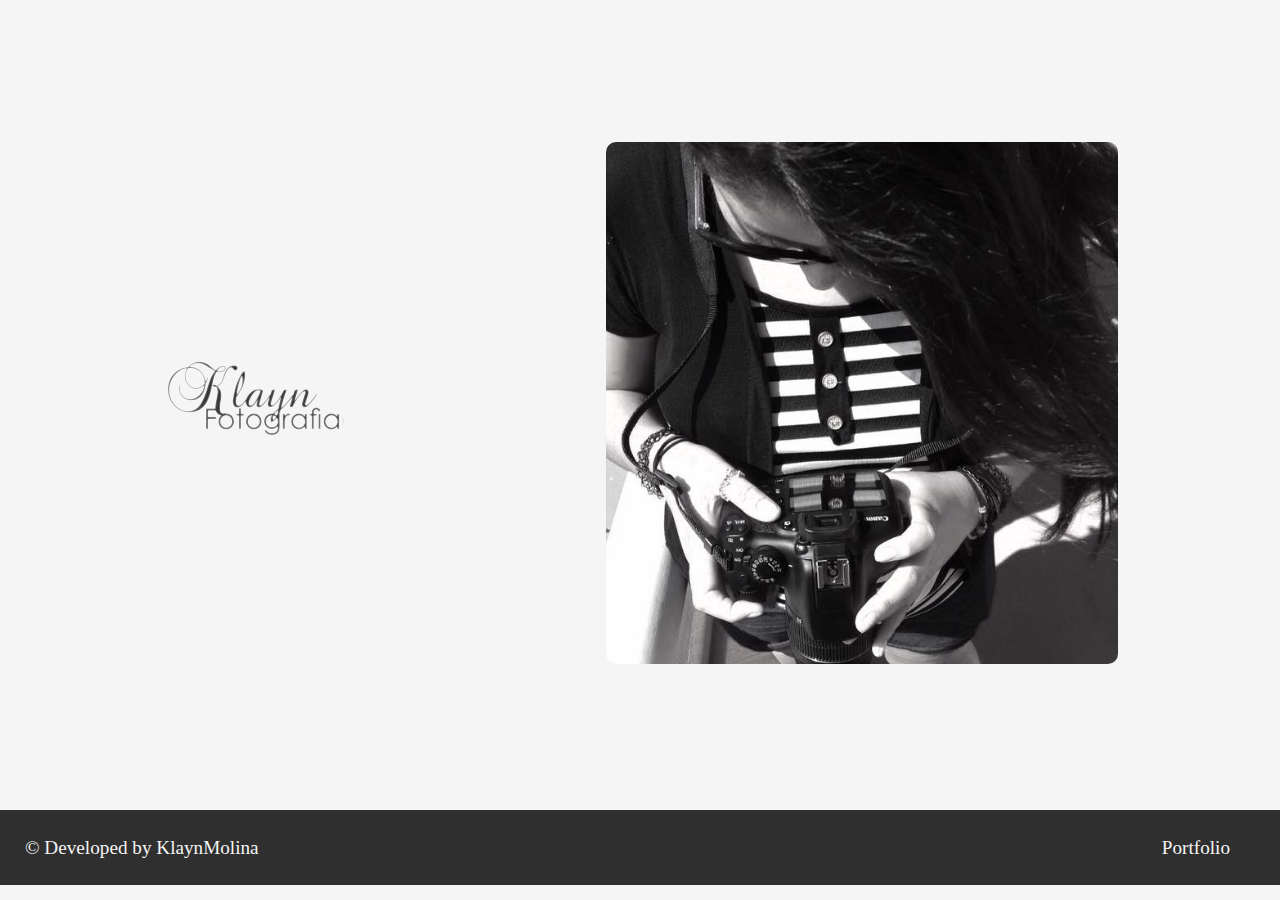
<file: index.html>
<!DOCTYPE html>
<html lang="pt-bt">
    <head>
        <meta charset="UTF-8">
        <meta name="viewport" content="width=device-width, initial-scale=1.0">
        <meta name="author"
            content="KlaynMolina's" />
        <link href="css/style.css" rel="stylesheet" />
        <link href="images/icon.png " rel="icon" />
        <title>Klayn Fotografia</title>
    </head>
    <body id="home">

        <div class="container-home">
            <div class="logo">
                <img id="klaynlogo" src="images/klaynfotografia-nobg.png">
            </div>

            <div class="foto">
                <img src="images/me.jpg">
            </div>
        </div>

        <footer class="footer footer-home">
            <div class="copyright">
                <p>
                    © Developed by
                    <a class="klaynmolina" href="https://klaynmolina.com.br/">KlaynMolina</a>
                </p>
            </div>

            <div class="links">
                <a href="portfolio.html">
                    <button class="link-acesso">Portfolio</button>
                </a>
            </div>
        </footer>

    </body>
</html>
</file>
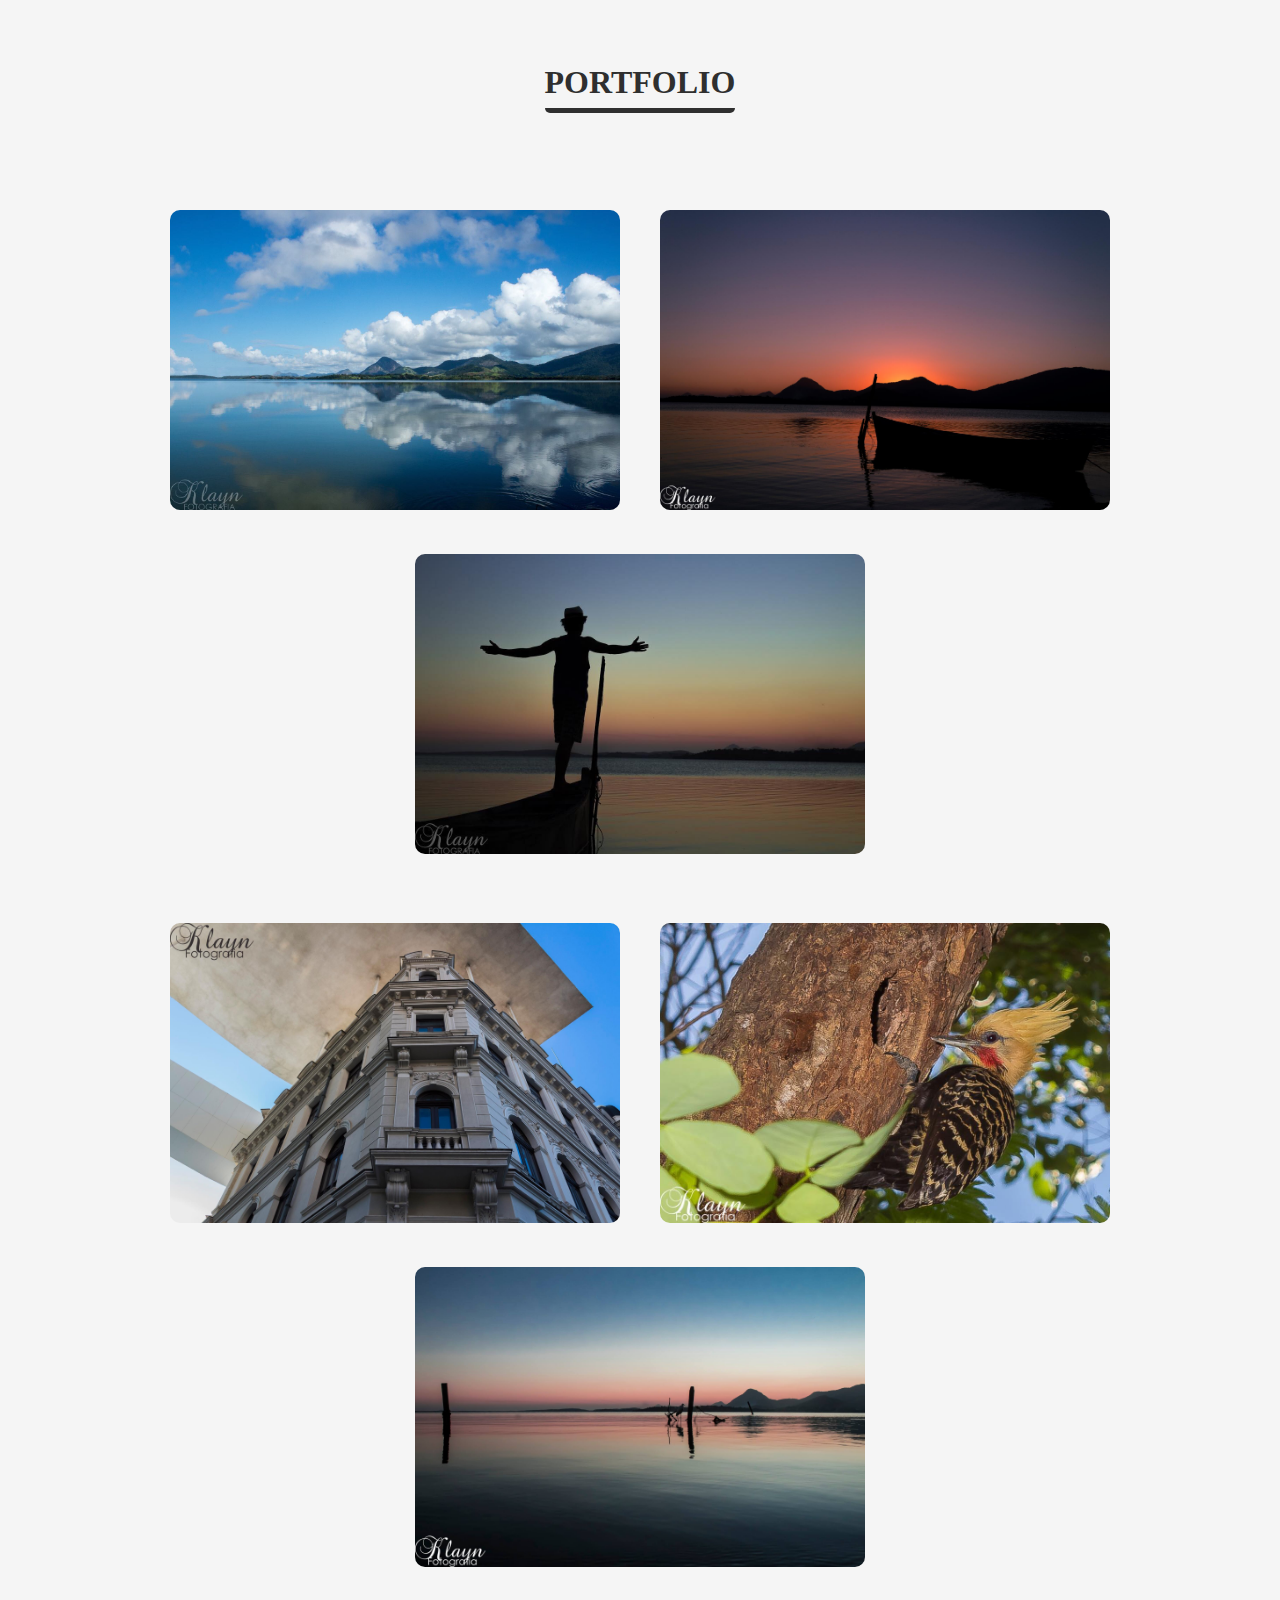
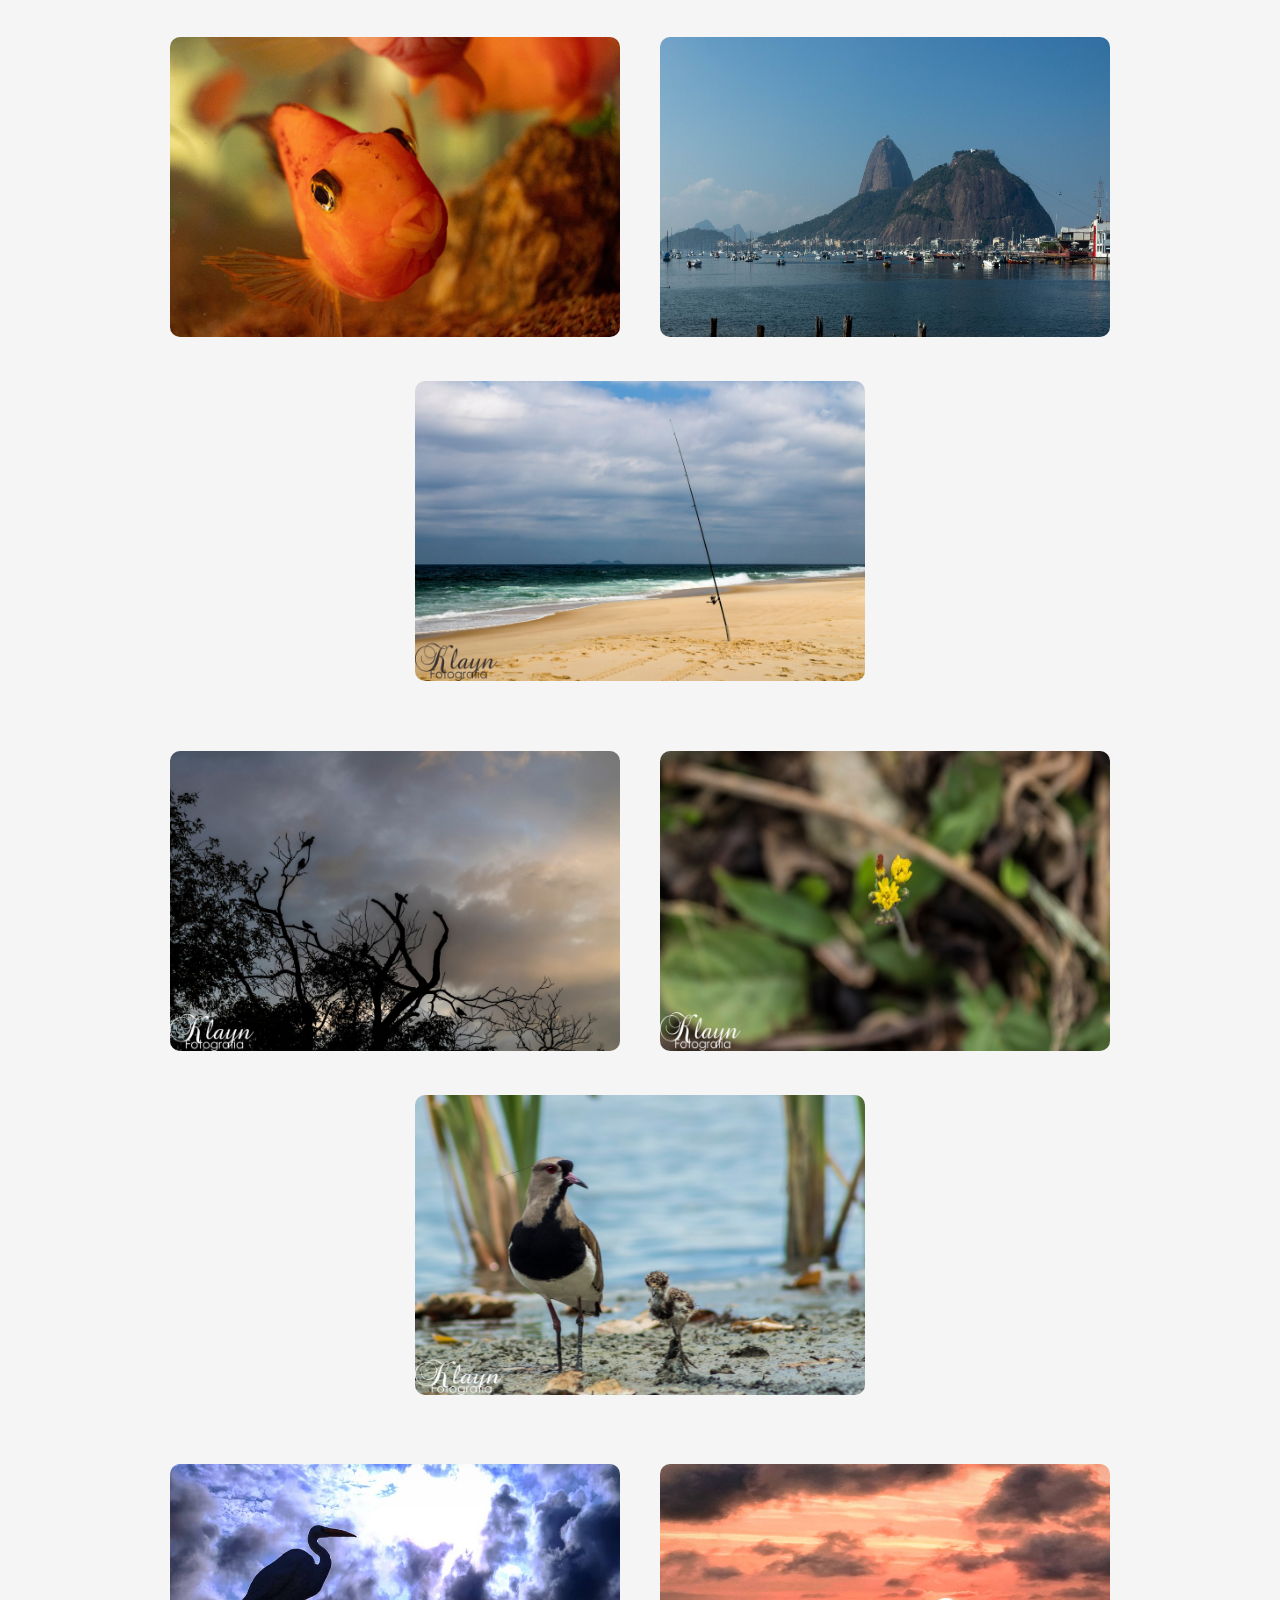
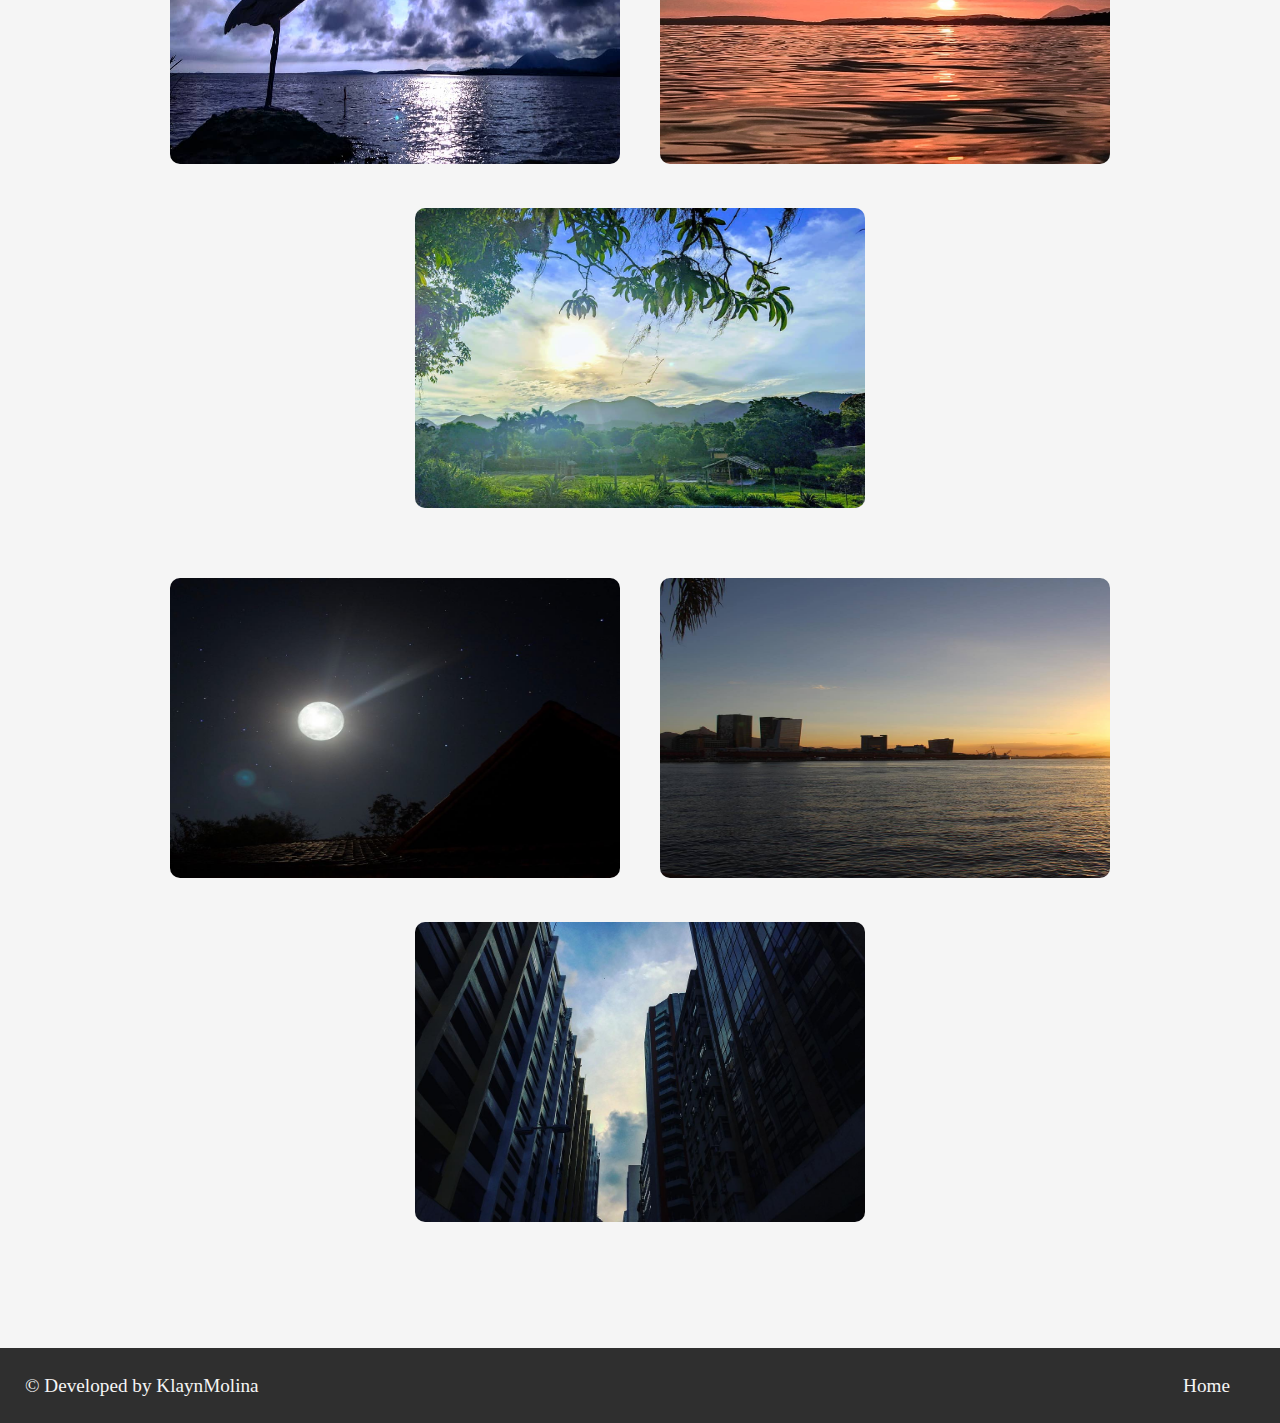
<file: portfolio.html>
<!DOCTYPE html>
<html lang="pt-bt">
    <head>
        <meta charset="UTF-8">
        <meta name="viewport" content="width=device-width, initial-scale=1.0">
        <meta name="author"
            content="KlaynMolina's" />
        <link href="css/style.css" rel="stylesheet" />
        <link href="images/icon.png " rel="icon" />
        <title>Klayn Fotografia</title>
    </head>
    <body>
        <div class="header-portfolio">
            <h2>Portfolio</h2>
        </div>

        <div class="container-portfolio">
            <div class="sub-container">
                <div class="frame">
                    <img src="images/lagoa_reflexo.png">
                </div>
                <div class="frame">
                    <img src="images/barco_lagoa.jpg">
                </div>
                <div class="frame">
                    <img src="images/guy.jpg">
                </div>
            </div>

            <div class="sub-container">
                <div class="frame">
                    <img src="images/predio.jpg">
                </div>
                <div class="frame">
                    <img src="images/picapau.jpg">
                </div>
                <div class="frame">
                    <img src="images/afternoon.jpg">
                </div>
            </div>

            <div class="sub-container">
                <div class="frame">
                    <img src="images/fish.jpg" alt>
                </div>
                <div class="frame">
                    <img src="images/pao.jpg" alt>
                </div>
                <div class="frame">
                    <img src="images/praia.jpg" alt>
                </div>
            </div>

            <div class="sub-container">
                <div class="frame">
                    <img src="images/shade.jpg" alt>
                </div>
                <div class="frame">
                    <img src="images/flower.jpg" alt>
                </div>
                <div class="frame">
                    <img src="images/birds.jpg" alt>
                </div>
            </div>

            <div class="sub-container">
                <div class="frame">
                    <img src="images/aracatiba.jpg" alt>
                </div>
                <div class="frame">
                    <img src="images/lagoa.jpg" alt>
                </div>
                <div class="frame">
                    <img src="images/icecream.jpg" alt>
                </div>
            </div>

            <div class="sub-container">
                <div class="frame">
                    <img src="images/house.jpg" alt>
                </div>
                <div class="frame">
                    <img src="images/city.jpg" alt>
                </div>
                <div class="frame">
                    <img src="images/building.jpg" alt>
                </div>
            </div>
            
            <div class="sub-container">
                <div class="frame">
                    <!-- <img src="images/xmas.jpg" alt> -->
                </div>
                <div class="frame">
                    <!-- <img src="images/foot.jpg" alt> -->
                </div>
                <div class="frame">
                    <!-- <img src="images/ship.jpg" alt> -->
                </div>
            </div>
        </div>

        <div class="separador"></div>

        <footer class="footer footer-portfolio">
            <div class="copyright">
                <p>
                    © Developed by
                    <a class="klaynmolina" href="https://klaynmolina.com.br/">KlaynMolina</a>
                </p>
            </div>

            <div class="links">
                <a href="index.html">
                    <button class="link-acesso">Home</button>
                </a>
            </div>
        </footer>
    </body>
</html>
</file>
<file: css/style.css>
/* RESET */
* {
    margin: 0;
    padding: 0;
    font-size: 100%;
    border: none;
    outline: none;
    font-weight: 300;
    box-sizing: border-box;
    font-family: 'Times New Roman', Times, serif, sans-serif;
    color: #2F2F2F;
}

html {
    height: 100%;
    box-sizing: border-box;
}

body {
    background-color: #E5E8E8;
}

a {
    text-decoration: none;
}

ul {
    list-style: none;
}

img {
    max-width: 100%;
}

/* RESET */

/* Firefox */
* {
    scrollbar-width: thin;
    scrollbar-color: #2F2F2F #2F2F2F;
}

/* Chrome, Edge, Safari */
*::-webkit-scrollbar {
    width: 12px;
}

*::-webkit-scrollbar-track {
    background: #2F2F2F;
}

*::-webkit-scrollbar-thumb {
    background-color: #4E545C;
    border-radius: 20px;
    border: 3px solid #4E545C;
}

body {
    font-family: 'Poppins', sans-serif;
    /* overflow-x: hidden; */
    background-color: whitesmoke;
    min-height: 100%;
}

.container-home {
    display: flex;
    align-items: center;
    justify-content: space-evenly;
    height: 90vh;
    width: 100vw;
}

#home {
    overflow: hidden;
}

.foto img {
    width: 40vw;
    border-radius: 10px;
}

.logo img {
    margin-right: 100px;
}

.container-portfolio {
    display: flex;
    flex-direction: column;
    align-items: center;
    justify-content: space-evenly;
    margin: 0 auto;
}

.header-portfolio {
    display: flex;
    align-items: center;
    justify-content: space-evenly;
}

.header-portfolio h2 {
    font-size: xx-large;
    font-weight: bold;
    text-transform: uppercase;
    position: relative;
    padding-bottom: 7px;
    border-bottom: solid 5px #2F2F2F;
    margin-top: 5%;
    margin-bottom: 5%;
    border-radius: 5px;
}

.sub-container {
    display: flex;
    flex-wrap: wrap;
    justify-content: center;
    align-items: center;
    margin: 1%;
}

.frame img {
    min-width: 450px;
    max-width: 450px;
    min-height: 300px;
    max-height: 300px;
    margin: 20px;
    border-radius: 10px;
}

.separador {
    margin-bottom: 5%;
}

.footer {
    display: flex;
    align-items: center;
    justify-content: space-between;
    background-color: #2F2F2F;
    color: whitesmoke;
    padding: 5px 25px;
    font-size: larger;
}

.footer-home {
    height: 75px;
    
}


.footer-portfolio {
    height: 75px;
}

.footer a, .footer p {
    color: whitesmoke;
}

.links a {
    padding: 25px;
}

.links button {
    background: none;
    color: whitesmoke;
    cursor: pointer;
}

.links button:hover {
    transform: scale(1.25);
}

.footer .links a, .footer .copyright a {
    color: whitesmoke;
}

.klaynmolina:hover {
    background-image: linear-gradient(to left, turquoise, steelblue, rebeccapurple);
    background-clip: text;
    -webkit-background-clip: text;
    -webkit-text-fill-color: transparent;
    color: whitesmoke;
}

/* smartphones menores */
@media screen and (max-width: 400px) {

    .container-portfolio {
        margin-left: 1%;
    }

}

/* smartphone */
@media screen and (max-width: 550px) {

    .container-home {
        flex-direction: column;
        align-items: center;
        justify-content: center;
    }

    .sub-container {
        margin: 0;
    }

    .logo img {
        margin-right: 40px;
    }

    .foto img {
        width: 90vw;
        border-radius: 10px;
    }

    .frame img {
        min-width: 300px;
        max-width: 300px;
        min-height: 200px;
        max-height: 200px;
        margin: 20px;
        border-radius: 10px;
    }

    .footer {
        font-size: small;
    }

    .footer-home {
        width: 105%;
        position: fixed;
        bottom: 0;
    }

    .footer-portfolio {
        align-items: center;
    }

    .link-acesso {
        font-size: x-large;
    }
}

/* tablets */
@media all and (max-width: 1025px) and (min-width: 551px) {}
</file>
